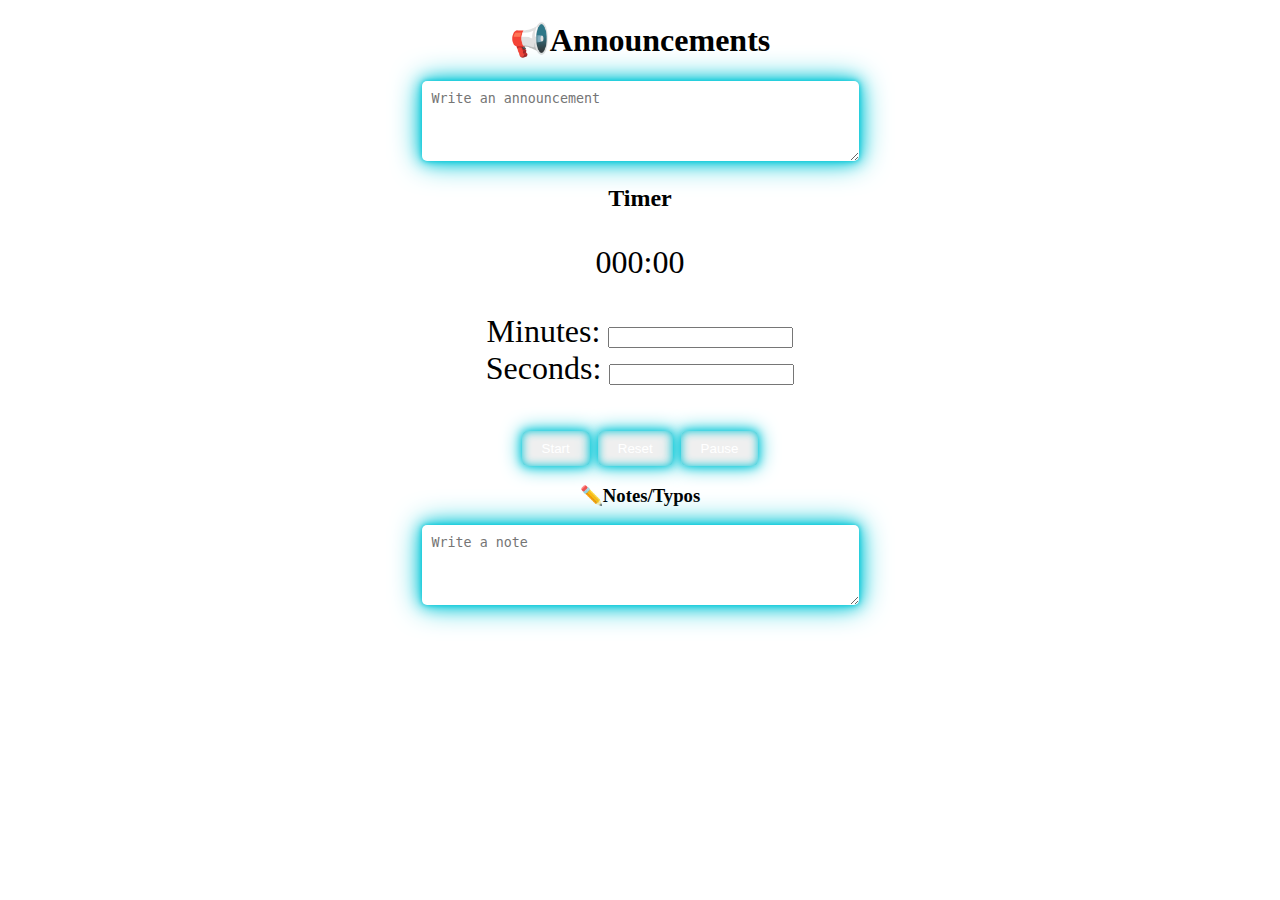
<file: index.html>
<!-- Basic HTML structure of the web app -->
<!DOCTYPE html>
<html lang="en">
  <head>
    <meta charset="UTF-8">
    <meta name="viewport" content="width=device-width, initial-scale=1.0">
      <!-- Title of web App -->
    <title>Triton Clock</title>
    <link rel="stylesheet" href="style.css"> 
  </head>
  <body>
    <!-- Web app Structure -->
    <div class="container">
      <!-- Announcements section -->
      <h1>📢Announcements</h1>
      <div id="announcements">
        <textarea class="neon-box" placeholder="Write an announcement" rows="4" cols="50"></textarea>
      </div>
      <!-- Timer Section -->
      <h2>Timer</h2>
      <div id="timer">
        <!-- Timer Display -->
        <p id="timer_display">000:00</p>
        <!-- User Time Input -->
        <label for="minutes">Minutes:</label>
        <input type="number" id="minutes" name="minutes" min="0">
        <br>
        <label for="seconds">Seconds:</label>
        <input type="number" id="seconds" name="seconds" min="0">
        <br><br>
        <!-- Timer Options -->
        <button class="neon-button" onclick="startTimer()">Start</button>
        <button class="neon-button" onclick="resetTimer()">Reset</button>
        <button class="neon-button" onclick="stopTimer()">Pause</button>
      </div>
      <!-- Notes/Typos section -->
      <h3>✏️Notes/Typos</h3>
      <div id="notes">
        <textarea class="neon-box" placeholder="Write a note" rows="4" cols="50"></textarea>
      </div>
    </div>
    <!-- Scripts go here (created one for timer) -->
    <script src="timer.js"></script>
  </body>
</html>
</file>
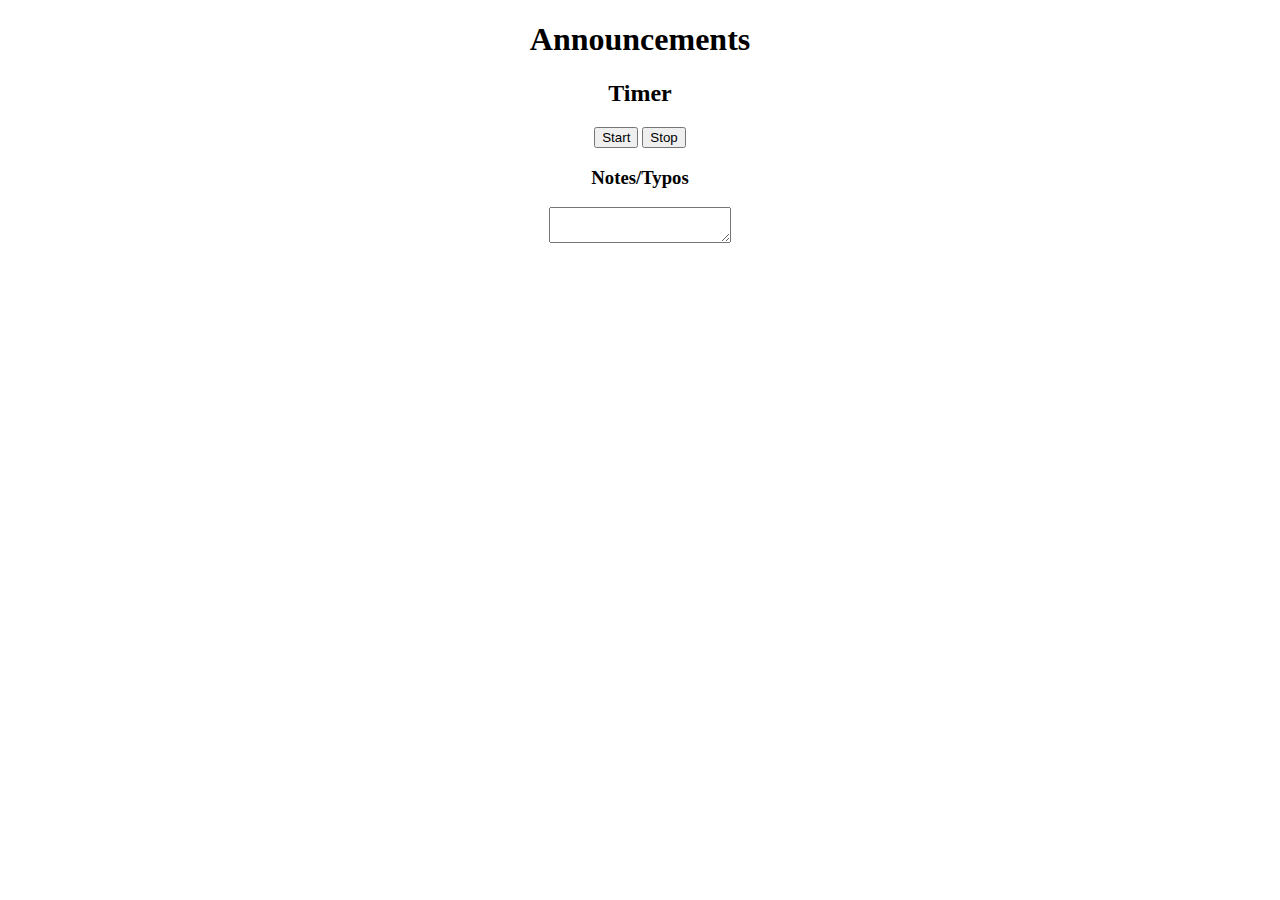
<file: triton_clock/ui/index.html>
<!-- Basic HTML structure of the web app -->
<!DOCTYPE html>
<html lang="en">
  <head>
    <meta charset="UTF-8">
    <meta name="viewport" content="width=device-width, initial-scale=1.0">
      <!-- Title of web App -->
    <title>Triton Clock</title>
    <link rel="stylesheet" href="style.css"> 
  </head>
  <body>
    <!-- Web app Structure -->
    <div class="container">
      <!-- Announcements section -->
      <h1>Announcements</h1>
      <div id="announcements"></div>
      <!-- Timer Section -->
      <h2>Timer</h2>
      <div id="timer"></div>
      <button onclick="startTimer()">Start</button>
      <button onclick="stopTimer()">Stop</button>
      <!-- Notes/Typos section -->
      <h3>Notes/Typos</h3>
      <textarea id="notes"></textarea>
    </div>
    <!-- Scripts go here (created one for timer) -->
    <script src="timer.js"></script>
  </body>
</html>
</file>
<file: style.css>
/*UI for TritonClock*/
.container {
    width: 500px;
    margin: 20px auto;
    text-align: center;
}

#timer {
    font-size: 2em;
}

.neon-button {
    border: none;
    background-color: rgba(#747678, 0.7);;
    color: #fff;
    padding: 10px 20px;
    border-radius: 5px;
    box-shadow: 
          0 0 10px #00C6D7, 
          0 0 20px #00C6D7, 
          inset 0 0 10px #00C6D7;  
}

.neon-box {
    background-color: rgba(#222, 0.7); /* Dark background enhances the glow */
    color: #fff;          /* White text for contrast */
    border: none;          /* Remove default border */
    padding: 10px; 
    border-radius: 5px;   /* Slightly rounded corners */
    box-shadow:  
        0 0 5px #00C6D7,  /* Blue neon glow */
        0 0 15px #00C6D7, 
        0 0 30px #00C6D7; 
}

/* Add a subtle hover effect */
.neon-textarea:hover {
   box-shadow: 
        0 0 8px #00C6D7,   
        0 0 20px #00C6D7, 
        0 0 40px #00C6D7; 
}

  
.ucsd-blue-background {
    background-color: #182B49; /* ucsd navy blue color */
}

.image-background {
    background-image: url('forest.jpg'); 
    background-size: cover; /* Make the image cover the whole area */
}
</file>
<file: triton_clock/ui/style.css>
/*UI for TritonClock*/
.container {
    width: 500px;
    margin: 20px auto;
    text-align: center;
}

#timer {
    font-size: 3em;
}
</file>
